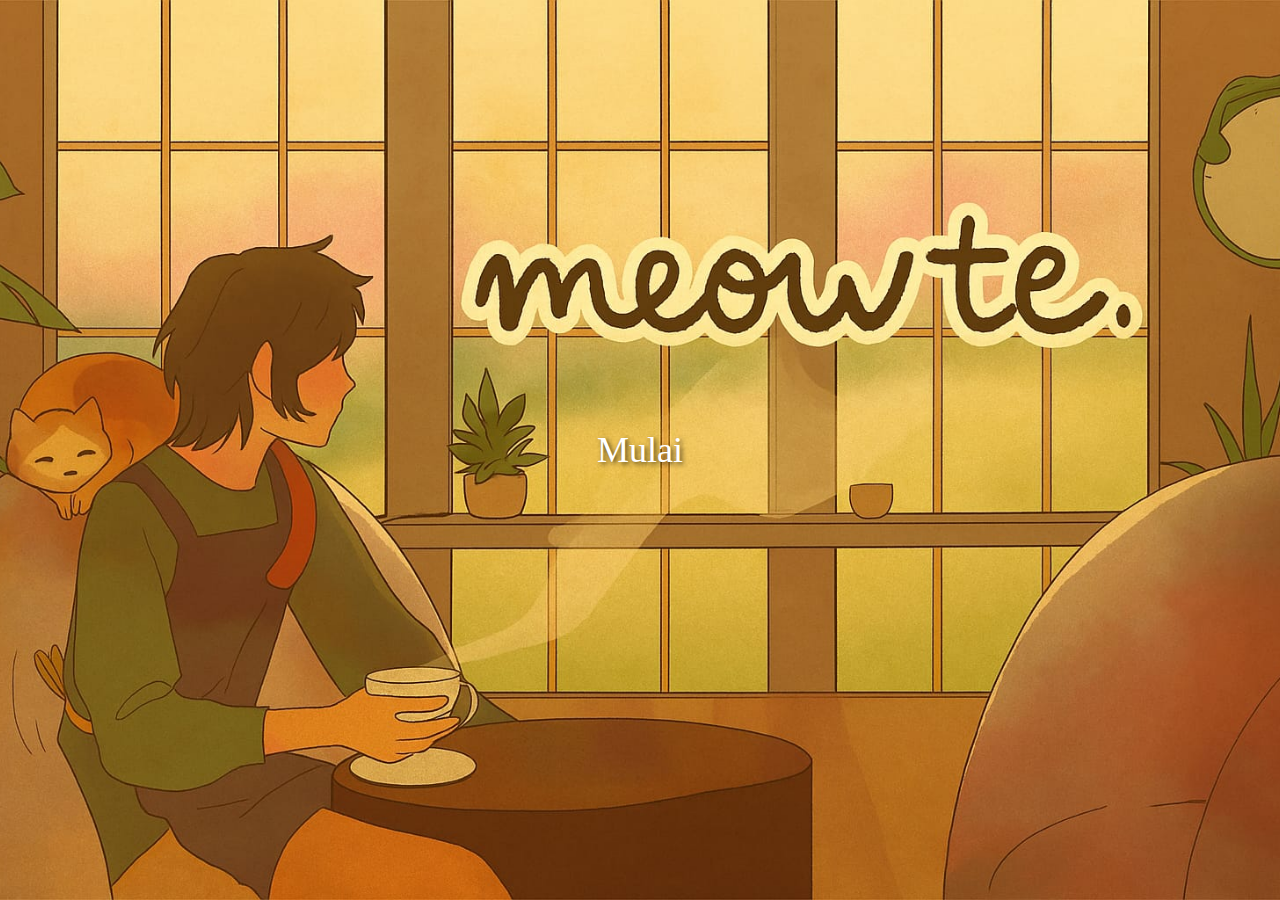
<file: index.html>
<!DOCTYPE html>
<html lang="id">
<head>
  <meta charset="UTF-8">
  <meta name="viewport" content="width=device-width, initial-scale=1.0">
  <title>Meowte Game</title>
  <style>
    body {
      margin: 0;
      height: 100vh;
      display: flex;
      flex-direction: column;
      justify-content: center;
      align-items: center;

      background: url("meowte.jpeg") no-repeat center center;
      background-size: cover;
      font-family: 'Baloo 2', cursive;
      color: #fff;
      text-shadow: 2px 2px 5px rgba(0,0,0,0.7);
    }

    .menu {
      display: flex;
      flex-direction: column;
      gap: 20px;
      align-items: center;
    }

    .menu span {
      font-size: 36px;
      cursor: pointer;
      transition: transform 0.2s ease, color 0.2s ease;
    }

    .menu span:hover {
      transform: scale(1.1);
      color: #ffd966;
    }
  </style>
</head>
<body>
  <div class="menu">
   
    <span onclick="window.location.href='game-project/menu.html'">Mulai</span>
  </div>
</body>
</html>
</file>
